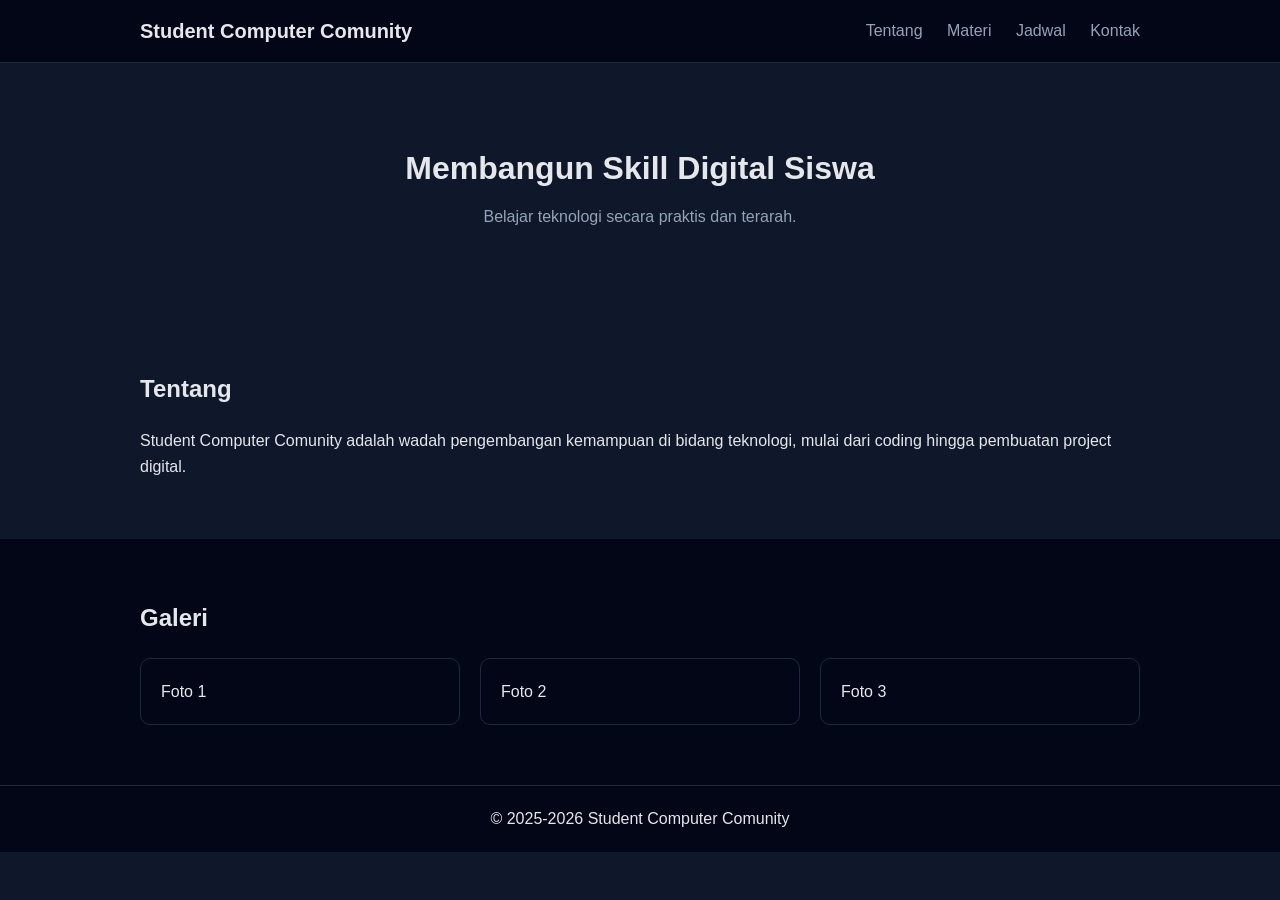
<file: INDEX.html>
<!DOCTYPE html>
<html lang="id">
<head>
<meta charset="UTF-8">
<meta name="viewport" content="width=device-width, initial-scale=1.0">
<title>Student Computer Comunity</title>
<link rel="stylesheet" href="style.css">
</head>
<body>

<header>
    <div class="container">
        <h1>Student Computer Comunity</h1>
        <nav>
            <a href="index.html">Tentang</a>
            <a href="materi.html">Materi</a>
            <a href="jadwal.html">Jadwal</a>
            <a href="kontak.html">Kontak</a>
        </nav>
    </div>
</header>

<section class="hero">
    <div class="container">
        <h2>Membangun Skill Digital Siswa</h2>
        <p>Belajar teknologi secara praktis dan terarah.</p>
    </div>
</section>

<section class="section">
    <div class="container">
        <h2>Tentang</h2>
        <p>
            Student Computer Comunity adalah wadah pengembangan kemampuan di bidang teknologi,
            mulai dari coding hingga pembuatan project digital.
        </p>
    </div>
</section>

<section class="section alt">
    <div class="container">
        <h2>Galeri</h2>
        <div class="grid">
            <div class="card">Foto 1</div>
            <div class="card">Foto 2</div>
            <div class="card">Foto 3</div>
        </div>
    </div>
</section>

<footer>
    <p>© 2025-2026 Student Computer Comunity</p>
</footer>

</body>
</html>
</file>
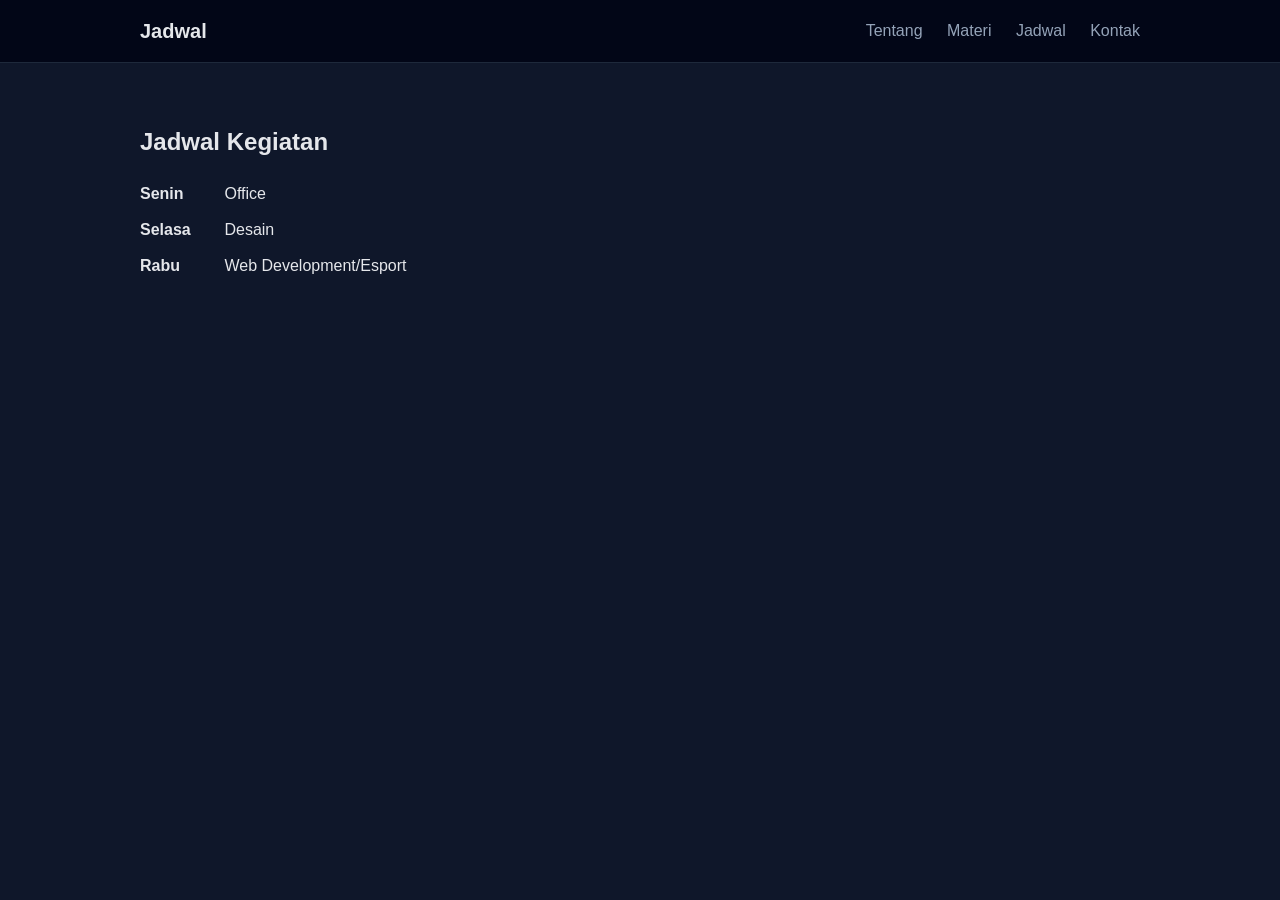
<file: jadwal.html>
<!DOCTYPE html>
<html lang="id">
<head>
<meta charset="UTF-8">
<meta name="viewport" content="width=device-width, initial-scale=1.0">
<title>Student Computer Comunity</title>
<link rel="stylesheet" href="style.css">
</head>
<body>

<header>
    <div class="container">
        <h1>Jadwal</h1>
        <nav>
            <a href="index.html">Tentang</a>
            <a href="materi.html">Materi</a>
            <a href="jadwal.html">Jadwal</a>
            <a href="kontak.html">Kontak</a>
        </nav>
    </div>
</header>

<section class="section">
    <div class="container">
        <h2>Jadwal Kegiatan</h2>
        <ul class="jadwal">
            <li><span>Senin</span> Office</li>
            <li><span>Selasa</span> Desain</li>
            <li><span>Rabu</span> Web Development/Esport</li>
        </ul>
    </div>
</section>

</body>
</html>
</file>
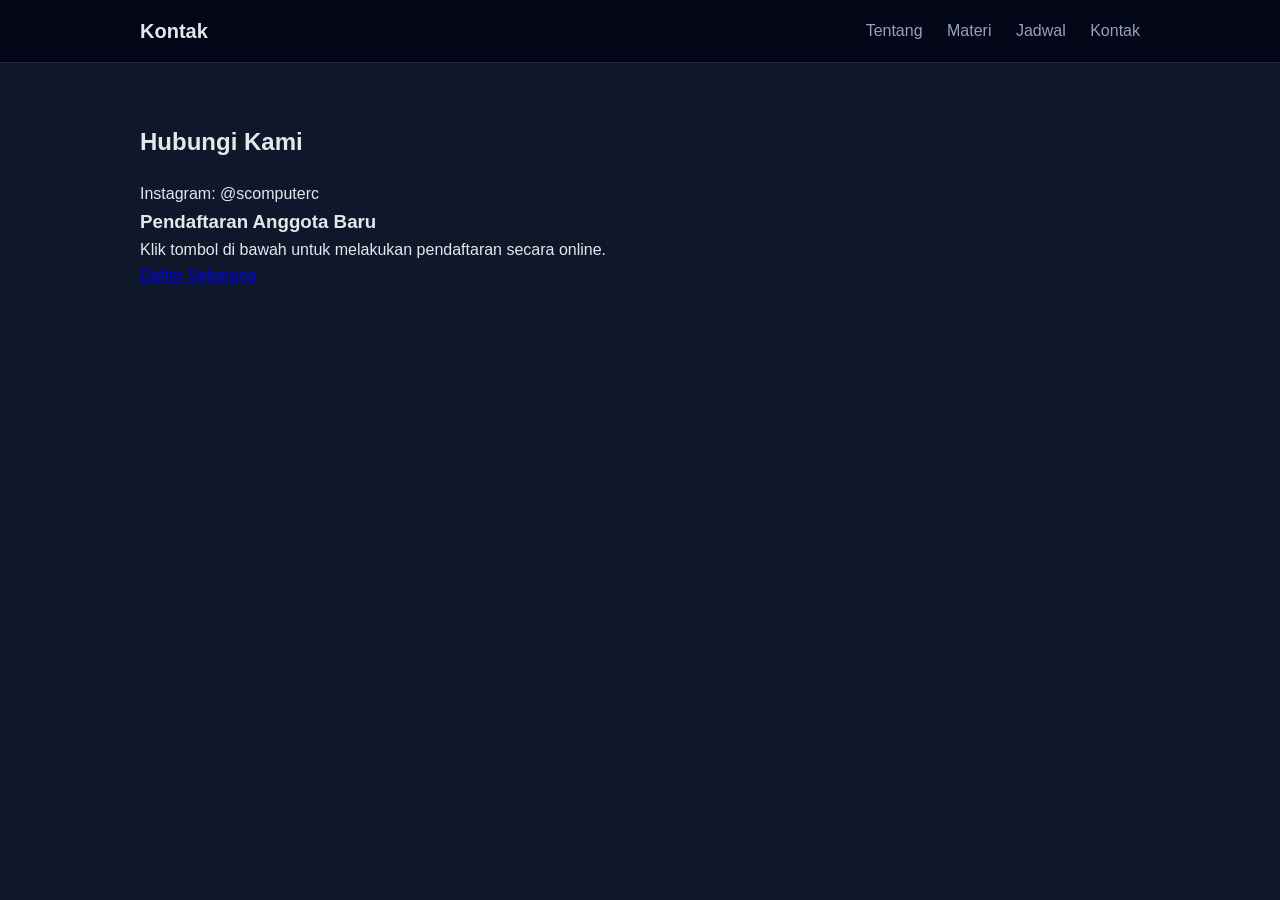
<file: kontak.html>
<!DOCTYPE html>
<html lang="id">
<head>
<meta charset="UTF-8">
<meta name="viewport" content="width=device-width, initial-scale=1.0">
<title>Student Computer Comunity</title>
<link rel="stylesheet" href="style.css">
</head>
<body>

<header>
    <div class="container">
        <h1>Kontak</h1>
        <nav>
            <a href="index.html">Tentang</a>
            <a href="materi.html">Materi</a>
            <a href="jadwal.html">Jadwal</a>
            <a href="kontak.html">Kontak</a>
        </nav>
    </div>
</header>

<section class="section">
    <div class="container">
        <h2>Hubungi Kami</h2>
        <p>Instagram: @scomputerc</p>

         <div class="daftar-box">
            <h3>Pendaftaran Anggota Baru</h3>
            <p>Klik tombol di bawah untuk melakukan pendaftaran secara online.</p>

            <a href="https://docs.google.com/forms/d/e/1FAIpQLSdtZOhZoq8xDYzt17m156PNuku2WBu5T53RCwvS0XyKBV5E-A/viewform" target="_blank" class="btn-primary">
                Daftar Sekarang
    </div>
</section>

</body>
</html>
</file>
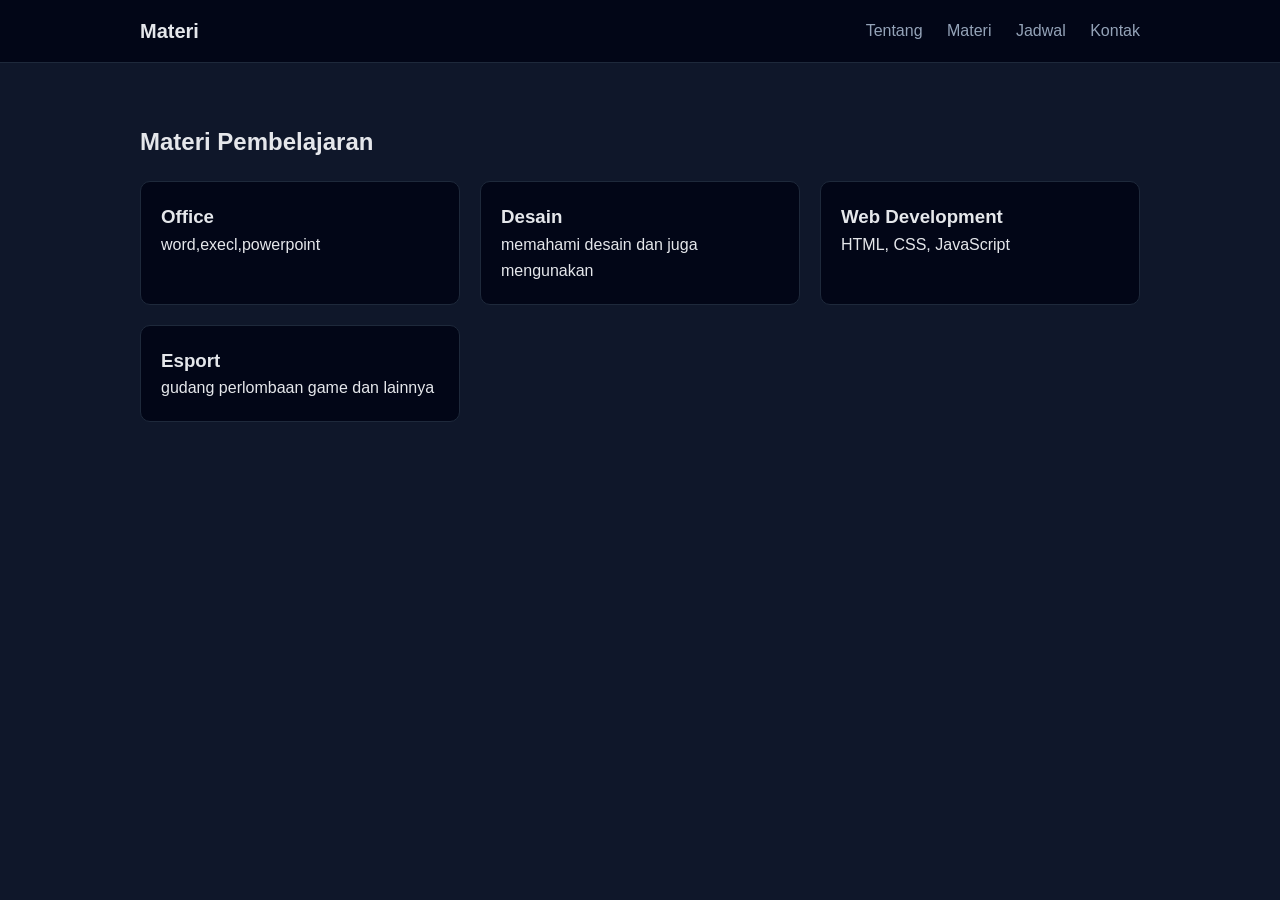
<file: materi.html>
<!DOCTYPE html>

<html lang="id">
<head>
<meta charset="UTF-8">
<meta name="viewport" content="width=device-width, initial-scale=1.0">
<title>Student Computer Comunity</title>
<link rel="stylesheet" href="style.css">
</head>
<body>

<header>
    <div class="container">
        <h1>Materi</h1>
        <nav>
            <a href="index.html">Tentang</a>
            <a href="materi.html">Materi</a>
            <a href="jadwal.html">Jadwal</a>
            <a href="kontak.html">Kontak</a>
        </nav>
    </div>
</header>

<section class="section">
    <div class="container">
        <h2>Materi Pembelajaran</h2>


    <div class="grid">
        <a href="office.html" class="card link">
            <h3>Office</h3>
            <p>word,execl,powerpoint</p>
        </a>

        <a href="desain.html" class="card link">
            <h3>Desain</h3>
            <p>memahami desain dan juga mengunakan</p>
        </a>

        <a href="web.html" class="card link">
            <h3>Web Development</h3>
            <p>HTML, CSS, JavaScript</p>
        </a>

        <a href="esport.html" class="card link">
            <h3>Esport</h3>
            <p>gudang perlombaan game dan lainnya</p>
        </a>
    </div>
</div>


</section>

</body>
</html>
</file>
<file: style.css>
* {
    margin: 0;
    padding: 0;
    box-sizing: border-box;
    font-family: "Segoe UI", Arial, sans-serif;
}

body {
    background: #0f172a;
    color: #e5e7eb;
    line-height: 1.6;
}

/* container */
.container {
    width: 90%;
    max-width: 1000px;
    margin: auto;
}

/* header */
header {
    background: #020617;
    border-bottom: 1px solid #1e293b;
}

header .container {
    display: flex;
    justify-content: space-between;
    align-items: center;
    padding: 15px 0;
}

header h1 {
    font-size: 20px;
}

nav a {
    margin-left: 20px;
    text-decoration: none;
    color: #94a3b8;
    transition: 0.2s;
}

nav a:hover {
    color: #38bdf8;
}

/* hero */
.hero {
    padding: 80px 0;
    text-align: center;
}

.hero h2 {
    font-size: 32px;
    margin-bottom: 10px;
}

.hero p {
    color: #94a3b8;
}

/* section */
.section {
    padding: 60px 0;
}

.section h2 {
    margin-bottom: 20px;
}

.section.alt {
    background: #020617;
}

/* grid */
.grid {
    display: grid;
    grid-template-columns: repeat(auto-fit, minmax(250px, 1fr));
    gap: 20px;
}

/* card */
.card {
    background: #020617;
    padding: 20px;
    border-radius: 10px;
    border: 1px solid #1e293b;
    transition: 0.3s;
}

.card:hover {
    transform: translateY(-5px);
    border-color: #38bdf8;
}

/* jadwal */
.jadwal li {
    list-style: none;
    margin: 10px 0;
}

.jadwal span {
    display: inline-block;
    width: 80px;
    font-weight: bold;
}

/* footer */
footer {
    text-align: center;
    padding: 20px;
    background: #020617;
    border-top: 1px solid #1e293b;
}
.link {
    text-decoration: none;
    color: inherit;
    display: block;
}

.card {
    cursor: pointer;
}
</file>
